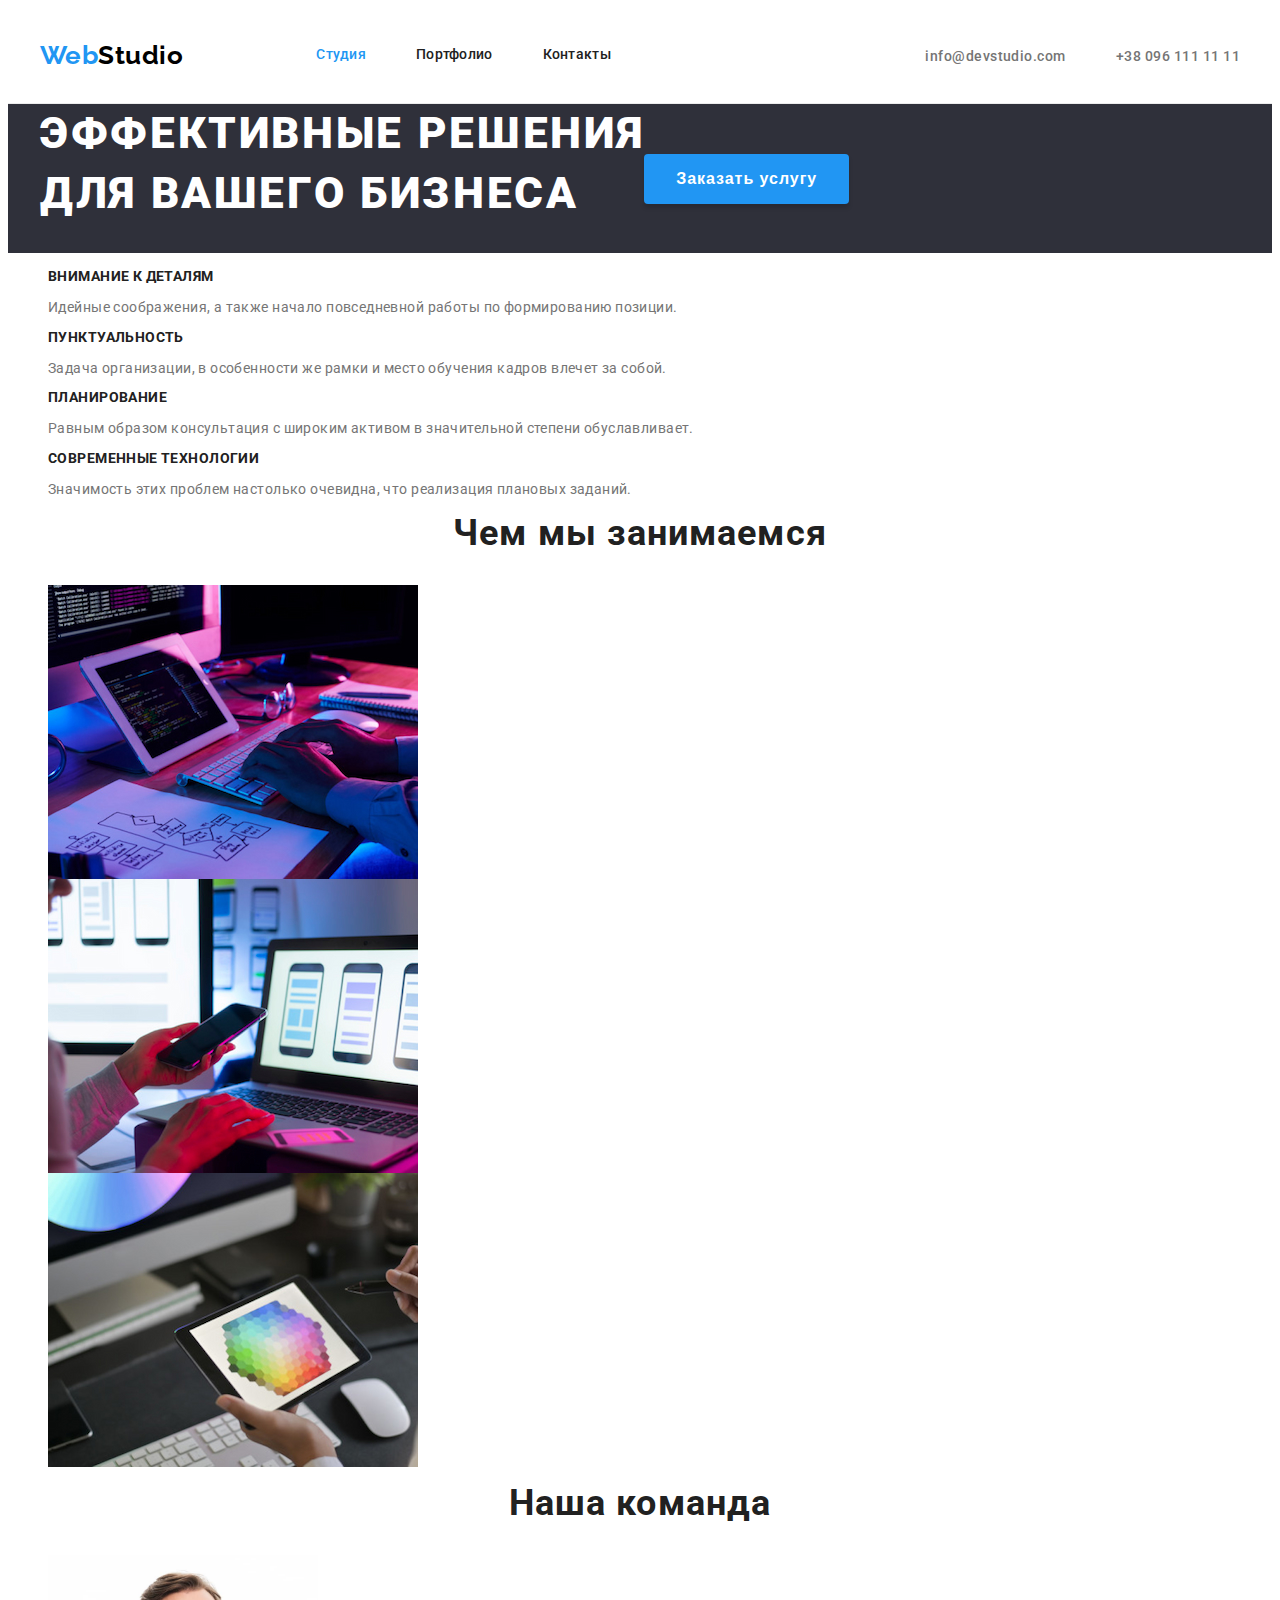
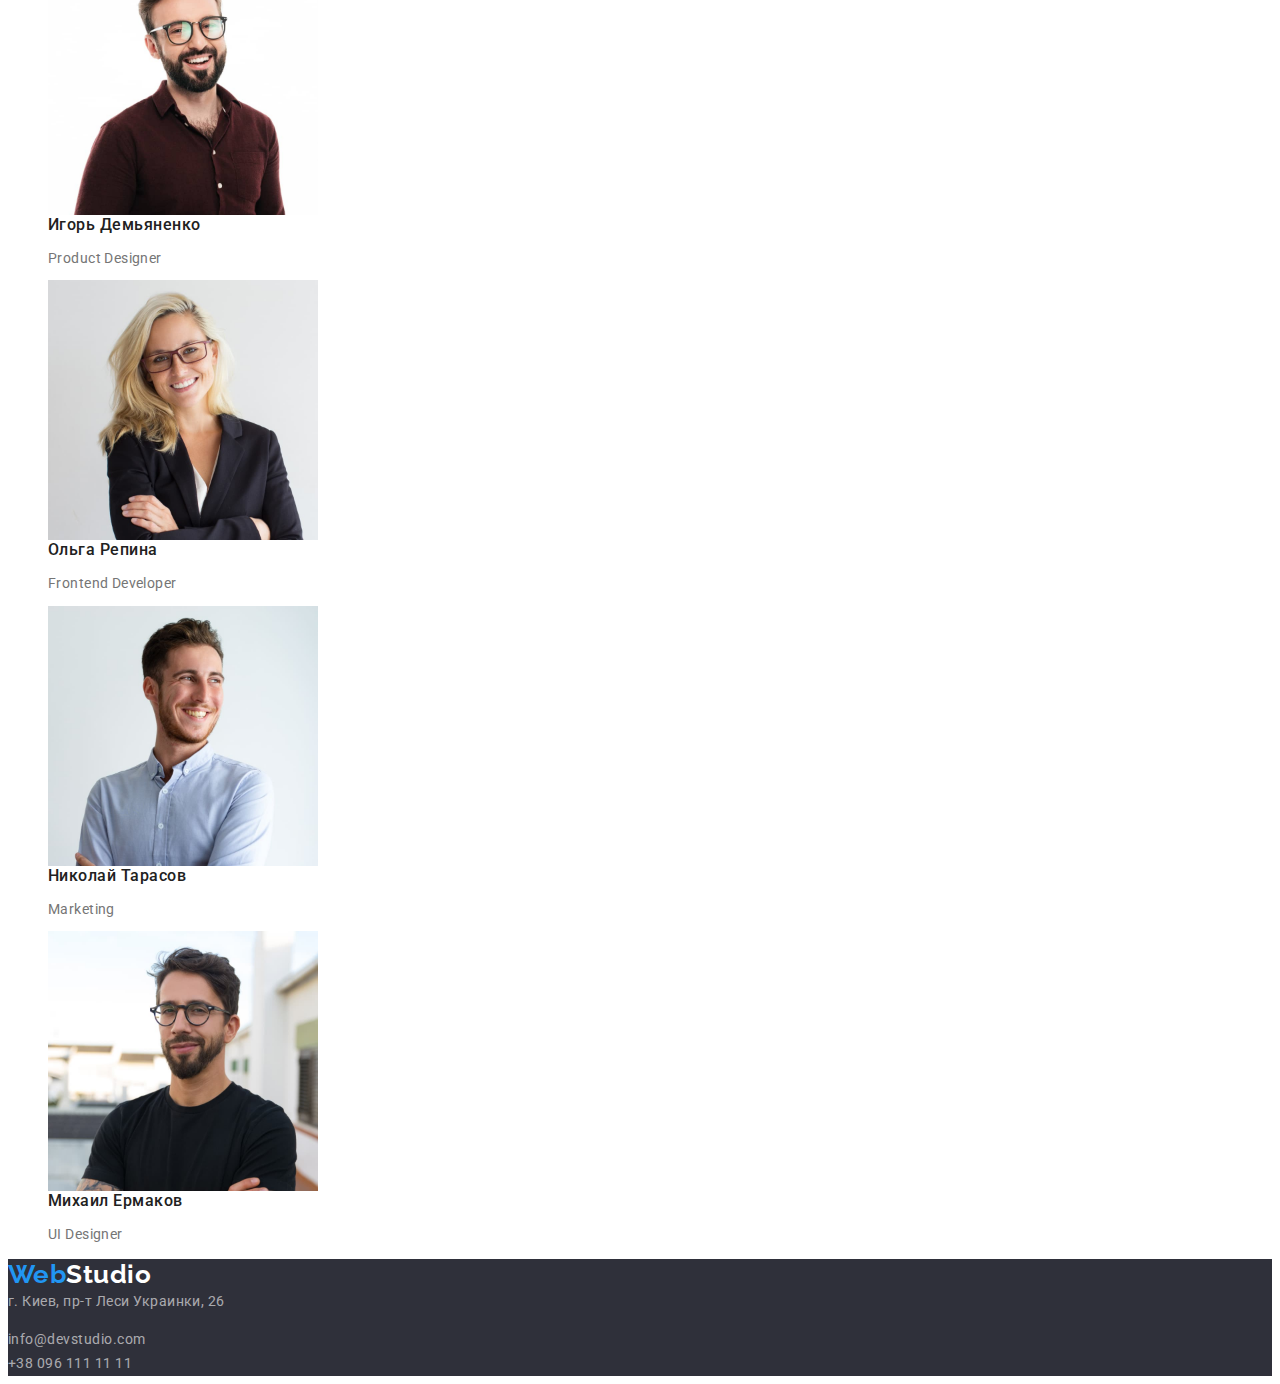
<file: index.html>
<!DOCTYPE html>
<html lang="uk">
  <head>
    <meta charset="UTF-8" />
    <meta http-equiv="X-UA-Compatible" content="IE=edge" />
    <meta name="viewport" content="width=device-width, initial-scale=1.0" />
    <title>Web Studio</title>
    <link rel="preconnect" href="https://fonts.googleapis.com" />
    <link rel="preconnect" href="https://fonts.gstatic.com" crossorigin />
    <link
      href="https://fonts.googleapis.com/css2?family=Raleway:wght@700&family=Roboto:wght@400;500;700;900&display=swap"
      rel="stylesheet"
    />
    <link rel="stylesheet"
     href="https://cdnjs.cloudflare.com/ajax/libs/modern-normalize/1.1.0/modern-normalize.min.css" integrity="sha512-wpPYUAdjBVSE4KJnH1VR1HeZfpl1ub8YT/NKx4PuQ5NmX2tKuGu6U/JRp5y+Y8XG2tV+wKQpNHVUX03MfMFn9Q==" crossorigin="anonymous" referrerpolicy="no-referrer" />
    <link rel="stylesheet" href="./css/styles.css" />
  </head>
  <body>
    <header class="header">
      <div class="container">
      <nav class="nav">
       
        <a href="index.html" class="logo">
          <span class="logo-item1">Web</span><span class="logo-item2">Studio</span></a
        >
        <ul class="nav-list" >
          <li class="site-nav">
            <a class="link current" href="index.html">Студия </a>
          </li>
          <li class="site-nav">
            <a class="link" href="portfolio.html">Портфолио </a>
          </li>
          <li class="site-nav">
            <a class="link" href="#">Контакты </a>
          </li>
        </ul>
       
      </nav>
      <nav class="nav-contacts">
        <ul class="contacts-list">
          <li class="site-contacts"> <a class="link-mail"
          href="mailto:info@devstudio.com">info@devstudio.com</a>
      </li>
      <li class="site-contacts"> <a class="link-tel" 
          href="tel:+380961111111">+38 096 111 11 11</a>
        </li>
     </ul>
      
       </nav>
    
      </div>
    </header>
       <main>
     
      <section class="hero-section main-page">
         <div class="container">
        <h1 class="hero-text">Эффективные решения </br> для вашего бизнеса</h1>
        <button class="button-hero" type="button">Заказать услугу</button>
      </div>
      </section>
     
      <section class="section">
        <h2 class="text-hidden">особенности</h2>
        <ul class="nav-text">
          <li class="nav-text-list">
            <h3 class="text-title">Внимание к деталям</h3>
            <p class="text">
              Идейные соображения, а также начало повседневной работы по
              формированию позиции.
            </p>
          </li>
          <li class="nav-text-list">
            <h3 class="text-title">Пунктуальность</h3>
            <p class="text">
              Задача организации, в особенности же рамки и место обучения кадров
              влечет за собой.
            </p>
          </li>
          <li class="nav-text-list">
            <h3 class="text-title">Планирование</h3>
            <p class="text">
              Равным образом консультация с широким активом в значительной
              степени обуславливает.
            </p>
          </li>
          <li class="nav-text-list">
            <h3 class="text-title">Современные технологии</h3>
            <p class="text" >
              Значимость этих проблем настолько очевидна, что реализация
              плановых заданий.
            </p>
          </li>
        </ul>
      </section>
      <section class="section">
        <h2 class="text-box">Чем мы занимаемся</h2>
        <ul>
          <li><img src="./image/image-1.jpg" alt="верстка" width="370" /></li>
          <li><img src="./image/image-2.jpg" alt="дизайн" width="370" /></li>
          <li>
            <img src="./image/image-3.jpg" alt="оформление" width="370" />
          </li>
        </ul>
      </section>
      <section class="section">
        <h2 class="text-box">Наша команда</h2>
        <ul>
          <li>
            <img src="./image/img1.jpg" alt="Член команды Игорь " width="270" />
            <h3  class="text-box-title">Игорь Демьяненко</h3>
            <p class="text">Product Designer</p>
          </li>
          <li>
            <img src="./image/img2.jpg" alt="Член команды Ольга" width="270" />
            <h3 class="text-box-title">Ольга Репина</h3>
            <p class="text" >Frontend Developer</p>
          </li>
          <li>
            <img
              src="./image/img3.jpg"
              alt="Член команды Николай"
              width="270"
            />
            <h3 class="text-box-title">Николай Тарасов</h3>
            <p class="text" >Marketing</p>
          </li>
          <li>
            <img src="./image/img4.jpg" alt="Член команды Михаил" width="270" />
            <h3 class="text-box-title">Михаил Ермаков</h3>
            <p class="text" >UI Designer</p>
          </li>
        </ul>
      </section>
    </main>
    <footer>
      <a class="logo" href="index.html"><span class="logo-item1">Web</span><span class="logo-item3">Studio</span></a>
      <address class="adress">
        <p class="text-adress">г. Киев, пр-т Леси Украинки, 26</p>
        <a class="link-mail-adress" href="mailto:info@devstudio.com">info@devstudio.com</a> <br />
        <a class="link-tel-adress" href="tel:+380961111111">+38 096 111 11 11</a>
      </address>
    </footer>
   
  
  </body>
</html>
</file>
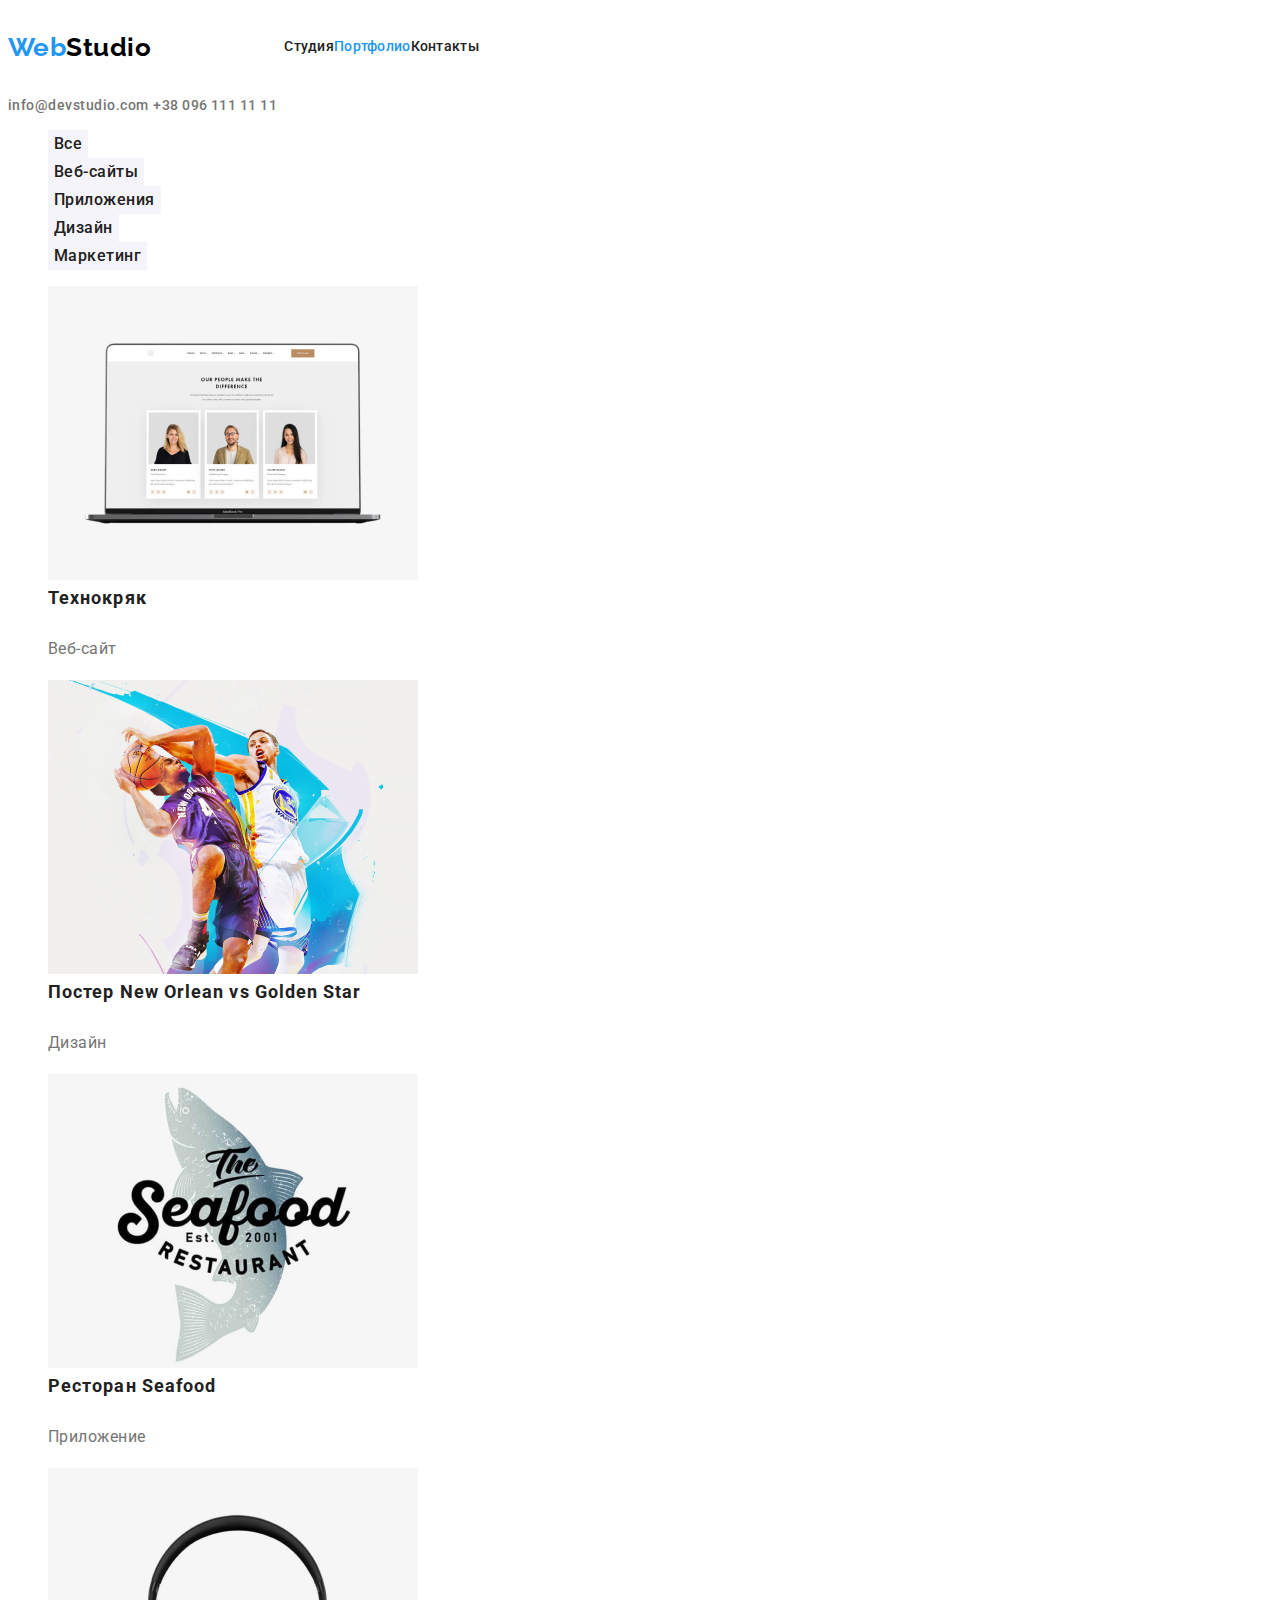
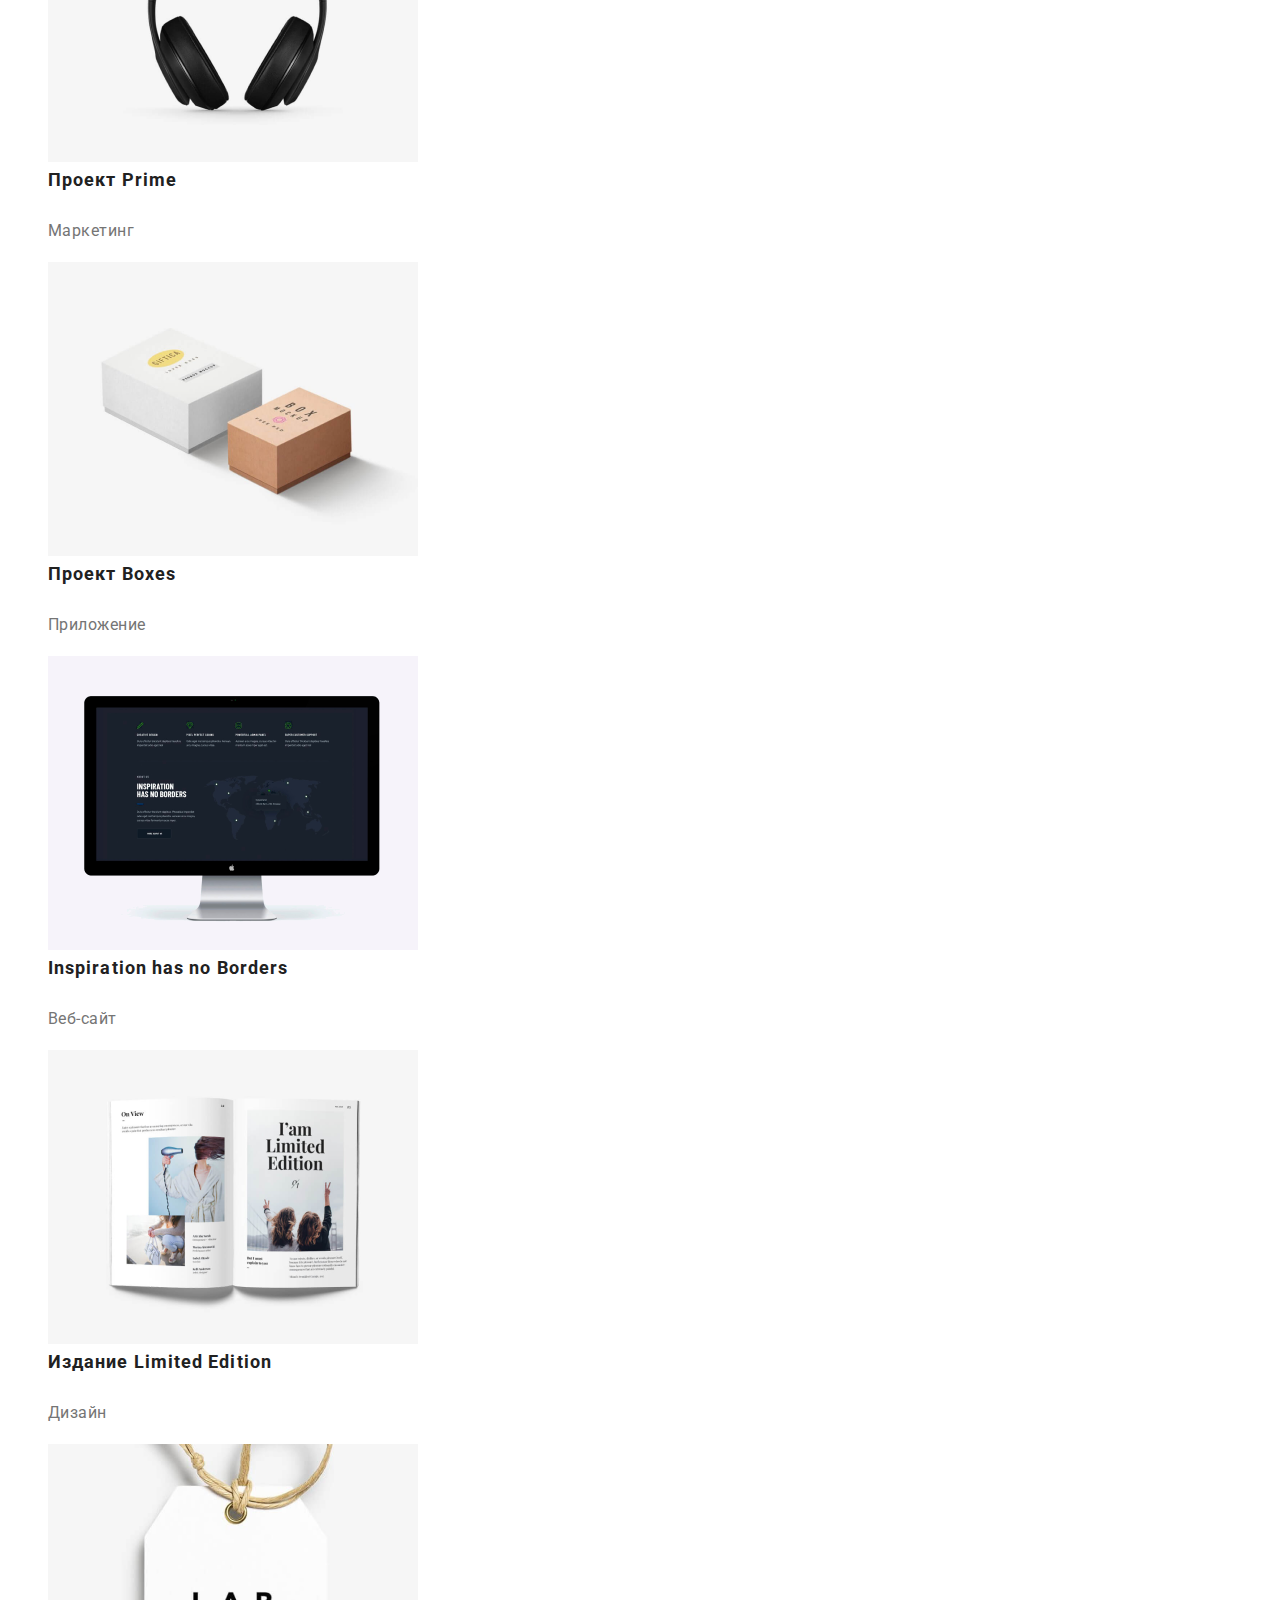
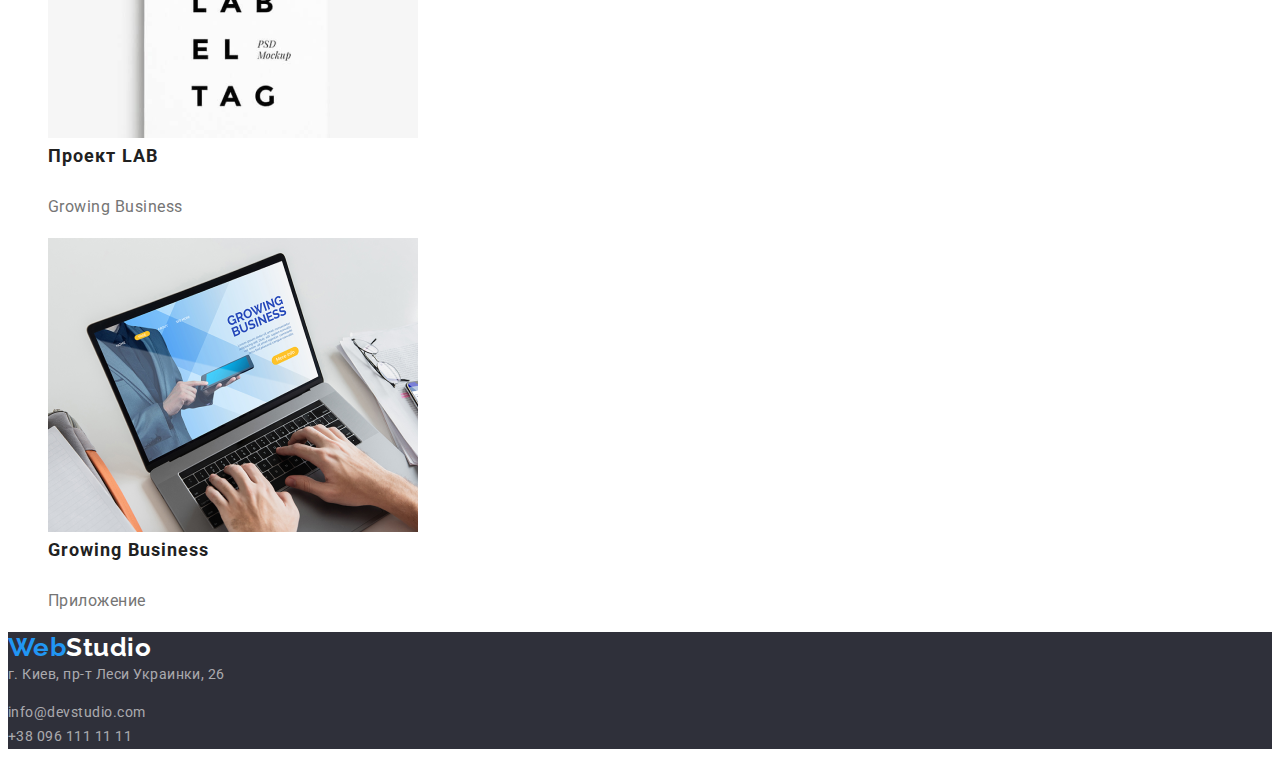
<file: portfolio.html>
<!DOCTYPE html>
<html lang="uk">
  <head>
    <meta charset="UTF-8" />
    <meta http-equiv="X-UA-Compatible" content="IE=edge" />
    <meta name="viewport" content="width=device-width, initial-scale=1.0" />
    <title>Портфолио</title>
    <link rel="preconnect" href="https://fonts.googleapis.com" />
    <link rel="preconnect" href="https://fonts.gstatic.com" crossorigin />
    <link
      href="https://fonts.googleapis.com/css2?family=Raleway:wght@700&family=Roboto:wght@400;500;700&display=swap"
      rel="stylesheet"
    />
    <link
      rel="stylesheet"
      href="https://cdnjs.cloudflare.com/ajax/libs/modern-normalize/1.1.0/modern-normalize.min.css"
      integrity="sha512-wpPYUAdjBVSE4KJnH1VR1HeZfpl1ub8YT/NKx4PuQ5NmX2tKuGu6U/JRp5y+Y8XG2tV+wKQpNHVUX03MfMFn9Q=="
      crossorigin="anonymous"
      referrerpolicy="no-referrer"
    />
    <link rel="stylesheet" href="./css/styles.css" />
  </head>
  <body>
    <header>
      <nav class="nav">
        <a href="index.html" class="logo">
          <span class="logo-item1">Web</span>
          <span class="logo-item2">Studio</span></a
        >

        <ul class="nav-list">
          <li>
            <a class="link" href="/index.html">Студия </a>
          </li>
          <li>
            <a class="link current" href="/portfolio.html">Портфолио </a>
          </li>
          <li>
            <a class="link" href="#">Контакты </a>
          </li>
        </ul>
      </nav>
      <a class="link-mail" href="mailto:info@devstudio.com"
        >info@devstudio.com</a
      >
      <a class="link-tel" href="tel:+380961111111">+38 096 111 11 11</a>
    </header>
    <main>
      <section>
        <h1 class="text-hidden">Список</h1>
        <ul>
          <li>
            <button class="button current" type="button">Все</button>
          </li>
          <li>
            <button class="button" type="button">Веб-сайты</button>
          </li>
          <li>
            <button class="button" type="button">Приложения</button>
          </li>
          <li>
            <button class="button" type="button">Дизайн</button>
          </li>
          <li>
            <button class="button" type="button">Маркетинг</button>
          </li>
        </ul>

        <h2 class="text-hidden">Описание</h2>
        <ul>
          <li>
            <img src="./image/image1.png" alt="Веб-сайт Технокряк" />
            <h3 class="portfolio-text-title">Технокряк</h3>
            <p class="portfolio-text">Веб-сайт</p>
          </li>
          <li>
            <img
              src="./image/image2.png"
              alt="Дизайн Постер New Orlean vs Golden Star"
            />
            <h3 class="portfolio-text-title">
              Постер New Orlean vs Golden Star
            </h3>
            <p class="portfolio-text">Дизайн</p>
          </li>
          <li>
            <img src="./image/image3.png" alt="Приложение Ресторан Seafood" />
            <h3 class="portfolio-text-title">Ресторан Seafood</h3>
            <p class="portfolio-text">Приложение</p>
          </li>
          <li>
            <img src="./image/image4.png" alt="Маркетинг Проект Prime" />
            <h3 class="portfolio-text-title">Проект Prime</h3>
            <p class="portfolio-text">Маркетинг</p>
          </li>
          <li>
            <img src="./image/image5.png" alt="Приложение Проект Boxes" />
            <h3 class="portfolio-text-title">Проект Boxes</h3>
            <p class="portfolio-text">Приложение</p>
          </li>
          <li>
            <a href="#">
              <img
                src="./image/image6.png"
                alt="Веб-сайт Inspiration has no Borders"
            /></a>
            <h3 class="portfolio-text-title">Inspiration has no Borders</h3>
            <p class="portfolio-text">Веб-сайт</p>
          </li>
          <li>
            <img
              src="./image/image7.png"
              alt="Дизайн Издание Limited Edition"
            />
            <h3 class="portfolio-text-title">Издание Limited Edition</h3>
            <p class="portfolio-text">Дизайн</p>
          </li>
          <li>
            <img src="./image/image8.png" alt="Growing Business Проект LAB" />
            <h3 class="portfolio-text-title">Проект LAB</h3>
            <p class="portfolio-text">Growing Business</p>
          </li>
          <li>
            <img src="./image/image9.png" alt="Приложение Growing Business" />
            <h3 class="portfolio-text-title">Growing Business</h3>
            <p class="portfolio-text">Приложение</p>
          </li>
        </ul>
      </section>
    </main>
    <footer>
      <a class="logo" href="index.html">
        <span class="logo-item1">Web</span
        ><span class="logo-item3">Studio</span></a
      >
      <address class="adress">
        <p class="text-adress">г. Киев, пр-т Леси Украинки, 26</p>
        <a class="link-mail-adress" href="mailto:info@devstudio.com"
          >info@devstudio.com</a
        >
        <br />
        <a class="link-tel-adress" href="tel:+380961111111"
          >+38 096 111 11 11</a
        >
      </address>
    </footer>
  </body>
</html>
</file>
<file: css/styles.css>
:root{
    --color-primary: #FFFFFF;
    --color-accent:  #2196F3;
    --color-background:#2F303A;
    --color-text:#212121;
    --color-btn-potf:#F5F4FA;
    --font-family-: 'Raleway', sans-serif;
    --font-family: 'Roboto', sans-serif;
}

body{
        color:var(--color-text);
        font-family: 'Roboto';
        font-weight: 500;
        font-size: 16px;
        line-height: 1.19;
        letter-spacing: 0.03em;
}
html {
    box-sizing: border-box;
}

*,
*::after,
*::before {
    box-sizing: inherit;
}
/* Стили для обнуления верхних отступов у элементов */
h1,
h2,
h3,
h4,
h5,
h6,
p {
    margin-top: 0;
}
/* Класс для обнуления базовых свойств у списков (ul) */
.nav-text-list {
    list-style: none;
    padding-left: 0;
    margin:0px;
}
/* /* Свойства для корректного отображения картинок */ 
img {
    display: block;
    max-width: 100%;
    height: auto;
}
.container {
    width: 1230px;
    margin-left: auto;
    margin-right: auto;
    padding-left: 15px;
    padding-right: 15px;
    
    display: flex;
    align-items: center;
       
}
.header{
    border-bottom: 1px solid #ECECEC;
}

     .nav, 
     .nav-contacts{
        display: flex;
        align-items: center;
        margin-top: 32px;
        margin-bottom: 32px;
     }
        
         
     
/* logo */
.logo{
    display: flex;
    justify-content:flex-start;

    font-family: 'Raleway', sans-serif;
    font-weight: 700;
    text-decoration: none;
}

.logo-item1{ 
    color: #2196F3;
}
.logo-item2{
    color: #000000;
}
/* header-list */
ul {
    list-style: none;
}
.link {
        color: inherit;
        text-decoration: none;
}
.nav .current,
.link:hover,
.link:focus {
    color: var(--color-accent);
}


.nav-list {
     display: flex;
     flex-direction: row;    
     margin-left: 93px;
     margin-top: 0px;
     margin-bottom: 0px;

     font-size: 14px;
     line-height: 1.14;
     letter-spacing: 0.02em;
   }
   .site-nav{
   margin-right: 50px;
   display: flex;
   align-items: center;
   padding: 0px;
   }
   .link{
    display:flex;
    align-items: center;
   }
   .nav-list .site-nav + .site-nav{
    margin-right: 50px;
   }
   

   .nav-contacts{
    margin-left: auto;
   }
   .contacts-list{
    display: flex;
    margin: 0px;
    padding: 0px;
   }
   .contacts-list .site-contacts+.site-contacts{
    margin-left: 50px;
   }
   
 .link-mail, 
 .link-tel {
    color: #757575;
    text-decoration: none;
    font-size: 14px;
   
}
.link-mail:hover,
.link-tel:hover,
.link-mail:focus,
.link-tel:focus {
    color: var(--color-accent);
}
/* section-1 */


.hero-section{
    display:block;
    
    background-color: var(--color-background);

}

.hero-text{
   
    color:var(--color-primary);
    font-weight: 900;
    font-size: 44px;
    line-height: 1.36;
    
    text-transform: uppercase;
    letter-spacing: 0.06em;
}

    
.button-hero
{ 
    border-radius: 4px;
    padding: 10px 32px;
    background-color: var(--color-accent);
    color: var(--color-primary);
    font-weight: 700;
    font-size: 16px;
    line-height: 1.875;
    letter-spacing: 0.06em;
    
    border:var(--color-accent);
    cursor: pointer;
    box-shadow: 0px 4px 4px rgba(0, 0, 0, 0.15);
   
}

 
 /* section-2 */
.text-hidden{
    display: none;
   
}
.text-title{
    font-weight: 700;
    font-size: 14px;
    line-height: 1.14;
    letter-spacing: 0.03em;
    text-transform: uppercase;

}
.text{
    font-weight: 400;
    font-size: 14px;
    line-height: 1.187;
    letter-spacing: 0.03em;
    color: #757575;;
}
/* section-3 our team */
.text-box{
    font-weight: 700;
    font-size: 36px;
    line-height: 1.16;
    text-align: center;
    letter-spacing: 0.03em;
}
.text-box-title{
    font-weight: 500;
    font-size: 16px;
    line-height: 1.187;
    letter-spacing: 0.03em;
}
footer {
    background-color: var(--color-background);
   
  
}
/* logo-footer */
.logo{
    font-family: 'Raleway',sans-serif;
    font-weight: 700;
    font-size: 26px;
    line-height: 1.19;
}

.logo-item3 {
    color: var(--color-primary)
}

.text-adress, 
.link-mail-adress,
.link-tel-adress{
    text-decoration: none;
    color: rgba(255, 255, 255, 0.6);
    font-style: normal;
    font-weight: 400;
    font-size: 14px;
    line-height: 1.71; 
}
.text-adress:hover,
.link-mail-adress:hover,
.link-tel-adress:hover
.text-adress:focus,
.link-mail-adress:focus,
.link-tel-adress:focus{
     color: var(--color-accent);
}
/* Portfolio buttuns */
 .button{
     color: var(--color-text);
     font-family: 'Roboto';
     font-weight: 500;
     font-size: 16px;
     line-height: 1.625;
     text-align: center;
     letter-spacing: 0.03em;
     background-color: var(--color-btn-potf);
     border: none;
 }
 .button:hover,
 .button:focus{
     color: var(--color-accent);
 }

.portfolio-text-title{
        font-family: 'Roboto';
        font-style: normal;
        font-weight: 700;
        font-size: 18px;
        line-height: 2;
        letter-spacing: 0.06em;
        color: #212121;
}
.portfolio-text{
        font-family: 'Roboto';
        font-style: normal;
        font-weight: 400;
        font-size: 16px;
        line-height: 1.875;
        letter-spacing: 0.03em;
        color: #757575;
}
</file>
